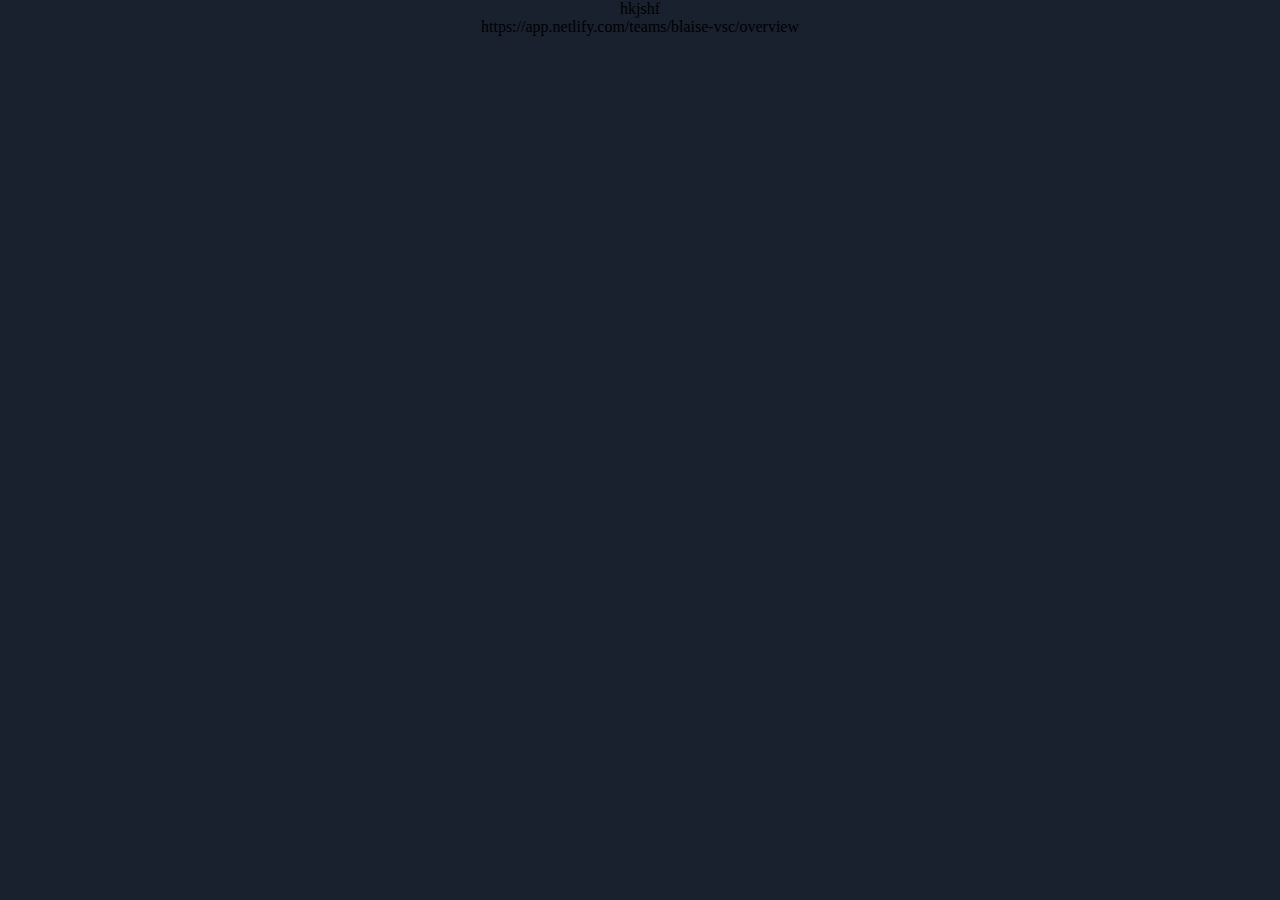
<file: project.html>
<!DOCTYPE html>
<html lang="en">
  <head>
    <meta charset="UTF-8" />
    <meta http-equiv="X-UA-Compatible" content="IE=edge" />
    <meta name="viewport" content="width=device-width, initial-scale=1.0" />
    <link
      href="https://unpkg.com/boxicons@2.1.4/css/boxicons.min.css"
      rel="stylesheet"
    />
    <link
      href="https://fonts.googleapis.com/css2?family=Noto+Sans:ital,wght@1,200&display=swap"
      rel="stylesheet"
    />
    <link rel="preconnect" href="https://fonts.googleapis.com" />
    <link rel="preconnect" href="https://fonts.gstatic.com" crossorigin />
    <link
      href="https://fonts.googleapis.com/css2?family=Tilt+Warp&display=swap"
      rel="stylesheet"
    />
    <title>almy blaise</title>
    <link rel="stylesheet" href="./newStyle.css" />
  </head>
  <body>
    <div class="project">hkjshf</div>
    https://app.netlify.com/teams/blaise-vsc/overview
  </body>
</html>
</file>
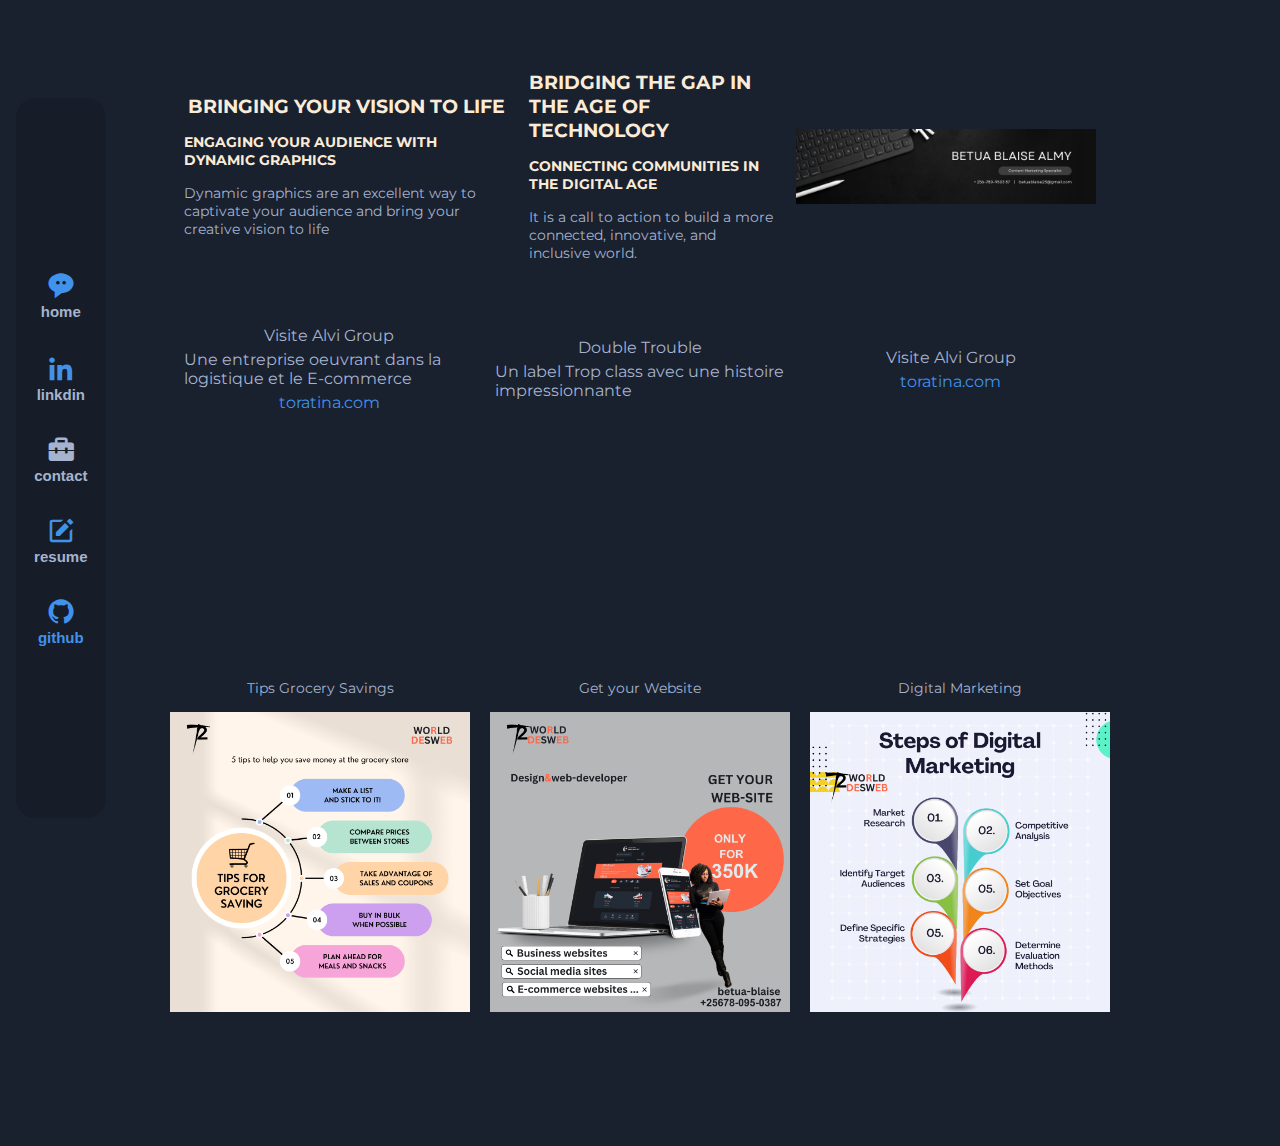
<file: resume.html>
<!DOCTYPE html>
<html lang="en">
  <head>
    <meta charset="UTF-8" />
    <meta http-equiv="X-UA-Compatible" content="IE=edge" />
    <meta name="viewport" content="width=device-width, initial-scale=1.0" />
    <!-- icons -->
    <link href='https://unpkg.com/boxicons@2.1.4/css/boxicons.min.css' rel='stylesheet'>
    <!-- my font -->
    <link rel="preconnect" href="https://fonts.googleapis.com">
<link rel="preconnect" href="https://fonts.gstatic.com" crossorigin>
<link href="https://fonts.googleapis.com/css2?family=Montserrat:ital,wght@0,100;0,200;0,300;0,400;0,500;0,600;0,700;0,800;0,900;1,100;1,200;1,300;1,400;1,500;1,600;1,700;1,800&display=swap" rel="stylesheet">
    <!--  -->
    <link rel="stylesheet" href="./newStyle.css" />
    <title>RESUME</title>
  </head>
  <body>
    <div class="resumeContainer">

        <div class="containerDiv">

            <div class="textDiv">
                <h1>BRINGING YOUR VISION TO LIFE</h1>
                <h2>ENGAGING YOUR AUDIENCE WITH DYNAMIC GRAPHICS</h2>
                <p>Dynamic graphics are an excellent way to captivate your audience and bring your creative vision to life</p>
            </div>

            <div class="textDiv">
                <h1>BRIDGING THE GAP IN THE AGE OF TECHNOLOGY</h1>
                <h2>CONNECTING COMMUNITIES IN THE DIGITAL AGE</h2>
                <p>It is a call to action to build a more connected, innovative, and inclusive world.</p>
            </div>

            <div class="textDiv">
                <img class="picNone" src="./imgbbb/BETUA BLAISE ALMY (1).png" alt="">
            </div>

        </div>


        <div class="containerDiv">

            <div class="videoDiv">
            <p>Visite Alvi Group</p>
            <p>Une entreprise oeuvrant dans la logistique et le E-commerce</p>
            <a href="https://toratina.com/">toratina.com</a>

                <iframe width="260" height="230" src="https://www.youtube.com/embed/3A-p0h8EtRY" title="YouTube video player" frameborder="0" allow="accelerometer; autoplay; clipboard-write; encrypted-media; gyroscope; picture-in-picture; web-share" allowfullscreen></iframe></div>

            <div class="videoDiv">
                <p>Double Trouble</p>
                <p>Un label Trop class avec une histoire impressionnante</p>

                <iframe width="260" height="230" src="https://www.youtube.com/embed/X4HNroMvpsY" title="YouTube video player" frameborder="0" allow="accelerometer; autoplay; clipboard-write; encrypted-media; gyroscope; picture-in-picture; web-share" allowfullscreen></iframe>
            </div>
          
            <div class="videoDiv">
              
                <p>Visite Alvi Group</p>
                <a href="https://toratina.com/">toratina.com</a>

            <iframe width="260" height="230" src="https://www.youtube.com/embed/-blVwiNM4e4" title="YouTube video player" frameborder="0" allow="accelerometer; autoplay; clipboard-write; encrypted-media; gyroscope; picture-in-picture; web-share" allowfullscreen></iframe>

            </div>


        </div>

        <div class="containerDiv slideContainer">

            <div class="textDiv slide">
               <p class="pText">Tips Grocery Savings</p>
                <img src="./imgbbb/3.png" alt="">
            </div>

            <div class="textDiv">
                <p class="pText">Get your Website</p>
                <img src="./imgbbb/2.png" alt="">
            </div>

            <div class="textDiv">
                <p class="pText">Digital Marketing</p>
                <img src="./imgbbb/4.png" alt="">
            </div>

        </div>

        

<!-- tach bar -->
        <div class="tachbar">
            <div class="bar1">
                <a href="./index.html"><i class='bx bxs-message-rounded-dots'></i></a>
                <h2 class="tachtext">home</h2>
            </div>
            <a href="https://blaise-contact.netlify.app/">
                <div class="bar1">
                    <a href="https://www.linkedin.com/in/betua-blaise-13049a271/"><i class='bx bxl-linkedin'></i></a>
                    <h2 class="tachtext">linkdin</h2>
                </div>
                
                <div class="bar1">
                    <i class='bx bxs-briefcase-alt-2'></i></i>
                    <h2 class="tachtext">contact</h2>
                </div>
            </a>
           
            <div class="bar1">
                <a href="./resume.html"><i class='bx bxs-edit'></i></a>
                <h2 class="tachtext">resume</h2>
            </div>
            <a href="https://github.com/Blaise-vsc">
                <div class="bar1">
                    <i class='bx bxl-github'></i>
                    <h2 class="tachtext">github</h2>
                </div>
            </a>
           </div>

    </div>
  </body>
</html>
</file>
<file: newStyle.css>
* {
  padding: 0;
  margin: 0;
  box-sizing: border-box;
}

body {
  background-color: #19202e;
  width: 100%;
  display: flex;
  flex-direction: column;
  justify-content: center;
  align-items: center;
  position: relative;
  flex-wrap: wrap;
  position: relative;
}

header {
  display: flex;
  justify-content: space-between;
  align-items: center;
  color: white;
  width: 100%;
  padding: 1rem 2rem;
  margin-bottom: 9rem;
  flex-wrap: wrap;
}

.headdiv {
  display: flex;
  flex-direction: row;
  justify-content: left;
  align-items: center;
  gap: 1rem;
  flex-wrap: wrap;
}

.botheader {
  color: aliceblue;
  background-color: #fe655c;
  font-size: 20px;
  padding: 9px 20px;
  border-radius: 20px;
  border: none;
  font-family: "Roboto", sans-serif;
  transition: all 0.6s;
}

.botheader:hover {
  color: #19202e;
  border-radius: 15px;
}

.main {
  background-color: rgba(219, 224, 234, 0.984);
  display: flex;
  flex-direction: column;
  justify-content: center;
  align-items: center;
  width: 80vw;
  margin-top: 7rem;
  margin-left: 0%;
  flex-wrap: wrap;
}

.bar-image {
  width: 25px;
  transition: all 0.5s;
}

.bar-image:hover {
  transform: scale(1.3);
}

.bar1 {
  display: flex;
  flex-direction: column;
  align-items: center;
  justify-content: space-between;
  margin: 1rem;
  font-family: "Roboto", sans-serif;
  font-size: 10px;
  transition: all 0.4s;
  gap: 2px;
  flex-wrap: wrap;
}

.bar1:hover {
  transform: scale(1.3);
  color: #fbfbfb;
}

.tachbar {
  background-color: #161d29;
  margin-top: 35px;
  margin-left: 1rem;
  border-radius: 20px;
  color: #a5b3ce;
  font-size: 13px;
  position: relative;
  width: 7vw;
  height: 80vh;
  display: flex;
  justify-content: center;
  flex-direction: column;
  align-items: center;
  position: fixed;
  left: 0%;
  top: 7%;
  flex-wrap: wrap;
}

.ico {
  margin: 0 5px;
  /* border: 2px solid #19202e; */
  border-color: #000000;
}

.ico:hover {
  rotate: 360deg;
}

.section {
  width: 80vw;
  background-color: #1e2738;
  color: #ffffff;
  margin: 20px;
  padding: 40px;
  display: flex;
  justify-content: center;
  flex-direction: column;
  align-items: center;
  flex-wrap: wrap;
  box-shadow: rgba(0, 0, 0, 0.3) 0px 19px 38px, rgba(0, 0, 0, 0.22) 0px 15px 12px;
}

.section-1 {
  display: flex;
  flex-direction: column;
  align-items: center;
  gap: 20px;
  position: relative;
  font-family: "Franklin Gothic Medium", "Arial Narrow";
  font-size: 20px;
  color: #7e9dc5;
  margin-left: 30px;
  flex-wrap: wrap;
}

.profil {
  width: 130px;
  height: 140px;
  -o-object-fit: cover;
     object-fit: cover;
  border-radius: 50%;
  position: absolute;
  bottom: 100%;
  left: 40%;
  border: 8px solid #1e2738;
}

.betua {
  font-family: "Tilt Warp", cursive;
  font-size: 35px;
  color: #f0f2f6;
}

.blaisee {
  padding: 1rem 2rem;
  background-color: #465981;
  color: white;
  border: none;
  border-radius: 25px;
  font-size: 16px;
  font-family: Arial, Helvetica, sans-serif;
}

.items3 {
  display: flex;
  flex-direction: row;
  justify-content: space-between;
  align-items: center;
  margin: 1rem 0rem;
  flex-wrap: wrap;
}

.items01 {
  display: flex;
  flex-direction: column;
  justify-content: left;
  align-items: start;
  width: 20vw;
  gap: 10px;
  flex-wrap: wrap;
}

.itemimage {
  width: 300px;
  border-top-right-radius: 20px;
  border-top-left-radius: 20px;
  -o-object-fit: cover;
     object-fit: cover;
}

.itemimage {
  width: 100%;
  height: 80%;
}

.itemimage {
  width: 100%;
}

a {
  color: #4192eb;
  text-decoration: none;
}

a:hover {
  color: white;
}

h1 {
  color: #f0f2f6;
}

i {
  font-size: 30px;
}

i:hover {
  color: rgb(214, 212, 212);
}

.items3-class3 {
  display: flex;
  flex-direction: row;
  justify-content: space-between;
  align-items: center;
  gap: 30px;
  flex-wrap: wrap;
}

button {
  transition: all 0.4s;
  box-shadow: rgba(0, 0, 0, 0.3) 0px 19px 38px, rgba(0, 0, 0, 0.22) 0px 15px 12px;
}

button:hover {
  background-color: #636d82;
  color: #121417;
}

@media (max-width: 1194) {
  .tachbar {
    height: 90vh;
    width: 8vw;
    margin-left: 5px;
  }
}
@media (max-width: 618px) {
  header {
    display: none;
  }
  body {
    padding-top: 6rem;
  }
  .bar1 {
    font-size: 6px;
  }
  .bar1 .bx {
    font-size: 20px;
  }
  .tachbar {
    flex-direction: row;
    align-items: center;
    justify-content: center;
    width: 100vw;
    height: 10vh;
    gap: 10px;
    margin-top: 5px;
    margin-left: 0px;
    background: black;
    top: 90%;
    bottom: 0%;
    z-index: 100;
    position: fixed;
  }
  .items3 {
    flex-direction: column;
    gap: 20px;
    padding: opx;
    align-items: start;
    justify-content: center;
    flex-wrap: nowrap;
  }
  .betua {
    font-family: "Tilt Warp", cursive;
    font-size: 25px;
    color: #f0f2f6;
  }
  .section-1 {
    margin-left: 0px;
    margin-bottom: 3rem;
    gap: 15px;
  }
  .items3-class3 {
    justify-content: space-around;
    padding: 0px 2rem;
  }
  .itemimage {
    width: 60%;
    height: 50%;
    -o-object-fit: cover;
       object-fit: cover;
  }
  .items01 {
    width: 90vw;
    padding-top: 1.5rem;
    align-items: center;
  }
  .section {
    padding: 40px 5px;
    width: 90vw;
    box-shadow: rgba(0, 0, 0, 0.3) 0px 19px 38px, rgba(0, 0, 0, 0.22) 0px 15px 12px;
  }
  button {
    box-shadow: rgba(0, 0, 0, 0.3) 0px 19px 38px, rgba(0, 0, 0, 0.22) 0px 15px 12px;
  }
  p {
    font-size: 17px;
    width: 85vw;
  }
  h1 {
    font-size: 10px;
    margin-bottom: 1rem;
  }
  .profil {
    left: 33%;
  }
  .section-1 p {
    padding: 0px 10px;
  }
}
.resumeContainer {
  width: 100%;
  display: flex;
  align-items: center;
  justify-content: center;
  flex-direction: column;
  padding: 70px;
  font-family: "Montserrat", sans-serif;
}
@media (max-width: 480px) {
  .resumeContainer {
    margin-bottom: 5rem;
    padding: 0px 20px;
  }
}
.resumeContainer .slideContainer {
  margin-top: 2rem;
}
.resumeContainer .containerDiv {
  width: 80%;
  display: flex;
  align-items: center;
  justify-content: center;
  flex-direction: row;
  gap: 20px;
}
.resumeContainer .containerDiv .textDiv {
  display: flex;
  align-items: center;
  justify-content: center;
  flex-direction: column;
  gap: 15px;
  margin-bottom: 4rem;
}
@media (max-width: 480px) {
  .resumeContainer .containerDiv .textDiv {
    margin-bottom: 2rem;
    gap: 10px;
  }
  .resumeContainer .containerDiv .textDiv .pText {
    margin-left: 2rem;
  }
}
.resumeContainer .containerDiv .textDiv img {
  width: 300px;
  -o-object-fit: cover;
     object-fit: cover;
}
.resumeContainer .containerDiv .textDiv h1 {
  font-size: 120%;
  color: antiquewhite;
}
.resumeContainer .containerDiv .textDiv h2 {
  font-size: 90%;
  color: antiquewhite;
}
.resumeContainer .containerDiv .textDiv p {
  font-size: 90%;
  color: #a5b3ce;
}
.resumeContainer .containerDiv iframe {
  width: 90%;
  transition: all 0.6s;
}
.resumeContainer .containerDiv iframe:hover {
  border-bottom-left-radius: 45px;
  border-top-right-radius: 45px;
}
@media (max-width: 480px) {
  .resumeContainer .containerDiv iframe {
    width: 150%;
  }
  .resumeContainer .containerDiv iframe:hover {
    border-bottom-left-radius: 0px;
    border-top-right-radius: 0px;
  }
}
@media (max-width: 480px) {
  .resumeContainer .containerDiv {
    width: 95%;
    flex-direction: column;
  }
}

.containingImg {
  margin-top: 4rem;
}

.videoDiv iframe {
  width: 90%;
  transition: all 0.6s;
}
.videoDiv iframe:hover {
  border-bottom-left-radius: 45px;
  border-top-right-radius: 45px;
}
@media (max-width: 480px) {
  .videoDiv iframe {
    width: 150%;
  }
  .videoDiv iframe:hover {
    border-bottom-left-radius: 0px;
    border-top-right-radius: 0px;
  }
}

.iframe {
  width: 90%;
  transition: all 0.6s;
}
.iframe:hover {
  border-bottom-left-radius: 45px;
  border-top-right-radius: 45px;
}
@media (max-width: 480px) {
  .iframe {
    width: 150%;
  }
  .iframe:hover {
    border-bottom-left-radius: 0px;
    border-top-right-radius: 0px;
  }
}

.videoDiv {
  width: 75%;
  display: flex;
  align-items: center;
  justify-content: center;
  flex-direction: column;
  gap: 5px;
}
.videoDiv p {
  color: #a5b3ce;
}
.videoDiv .iframe {
  width: 90%;
}

.picNone {
  width: 100%;
}/*# sourceMappingURL=newStyle.css.map */
</file>
